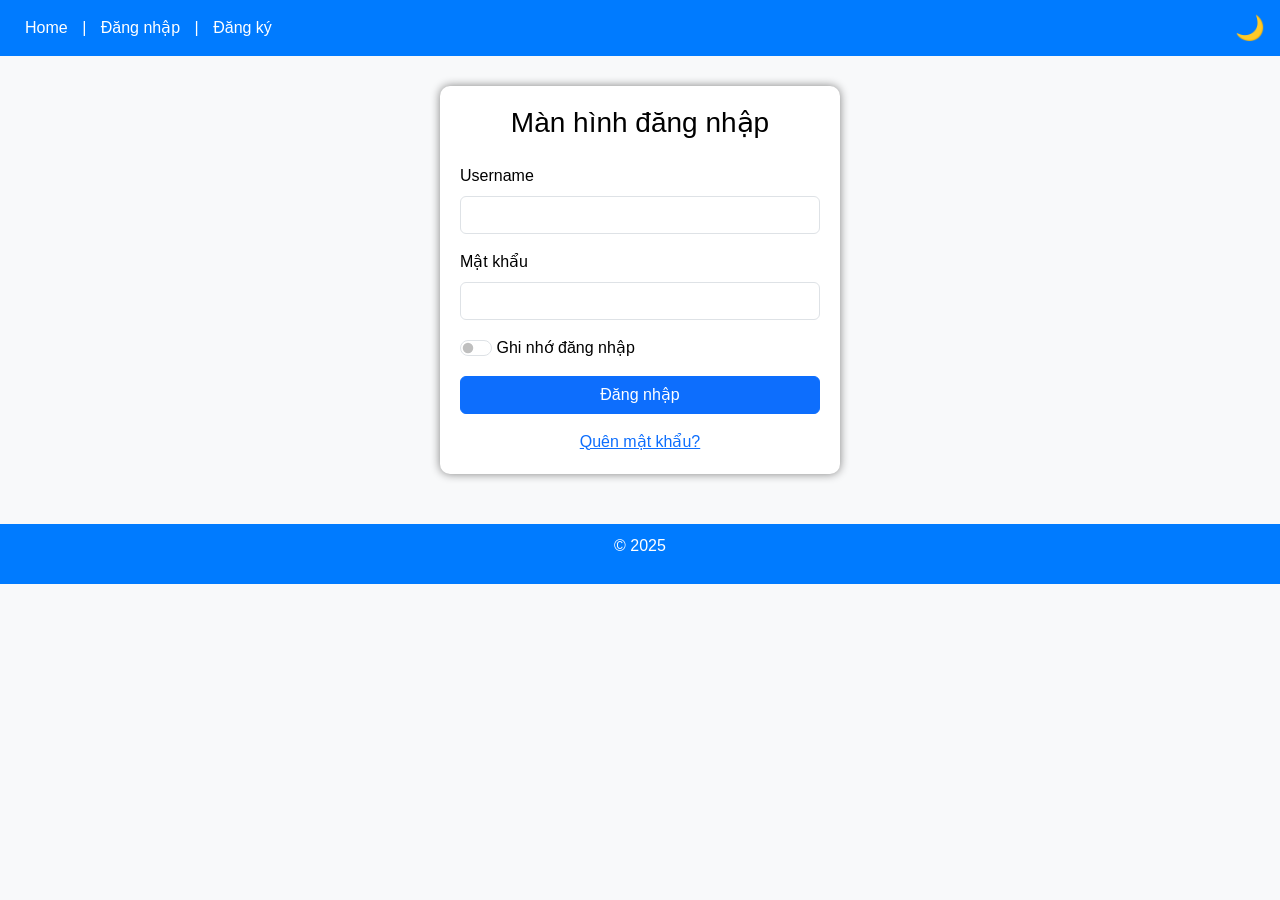
<file: public/login.html>
<!DOCTYPE html>
<html lang="vi">
<head>
    <meta charset="UTF-8">
    <meta name="viewport" content="width=device-width, initial-scale=1.0">
    <title>Đăng nhập</title>
    <link rel="stylesheet" href="https://cdn.jsdelivr.net/npm/bootstrap@5.3.0/dist/css/bootstrap.min.css">
    <script>
        function toggleDarkMode() {
            document.body.classList.toggle("dark-mode");
            document.getElementById("theme-icon").textContent = document.body.classList.contains("dark-mode") ? "☀️" : "🌙";
        }
    </script>
    <style>
        body {
            font-family: Arial, sans-serif;
            background-color: #f8f9fa;
            color: black;
            transition: background 0.3s, color 0.3s;
        }
        .dark-mode {
            background-color: #1e3a8a;
            color: white;
        }
        header {
            display: flex;
            justify-content: space-between;
            align-items: center;
            padding: 15px;
            height: 56px;
            background: #007bff;
            color: white;
        }
        nav a {
            color: white;
            text-decoration: none;
            margin: 0 10px;
        }
        #theme-icon {
            cursor: pointer;
            font-size: 24px;
        }
        .content {
            padding: 30px;
            text-align: center;
        }
        .login-box {
            max-width: 400px;
            margin: auto;
            padding: 20px;
            background: white;
            border-radius: 10px;
            box-shadow: 0px 0px 10px gray;
            transition: background 0.3s;
        }
        .dark-mode .login-box {
            background: #1e40af;
        }
        footer {
            text-align: center;
            padding: 10px;
            background: #007bff;
            color: white;
            margin-top: 20px;
        }
    </style>
</head>
<body>
    <header>
        <nav>
            <a href="index.html">Home</a> |
            <a href="login.html">Đăng nhập</a> |
            <a href="register.html">Đăng ký</a>
        </nav>
        <span id="theme-icon" onclick="toggleDarkMode()">🌙</span>
    </header>
    
    <section class="content">
        <div class="login-box">
            <h3 class="mb-4">Màn hình đăng nhập</h3>
            <form>
                <div class="mb-3 text-start">
                    <label class="form-label">Username</label>
                    <input type="text" class="form-control" required>
                </div>
                <div class="mb-3 text-start">
                    <label class="form-label">Mật khẩu</label>
                    <input type="password" class="form-control" required>
                </div>
                <div class="mb-3 form-switch text-start">
                    <input class="form-check-input" type="checkbox" id="rememberMe">
                    <label class="form-check-label" for="rememberMe">Ghi nhớ đăng nhập</label>
                </div>
                <div class="d-grid">
                    <button type="submit" class="btn btn-primary">Đăng nhập</button>
                </div>
            </form>
            <a href="#" class="d-block mt-3">Quên mật khẩu?</a>
        </div>
    </section>
    
    <footer>
        <p>© 2025</p>
    </footer>
</body>
</html>
</file>
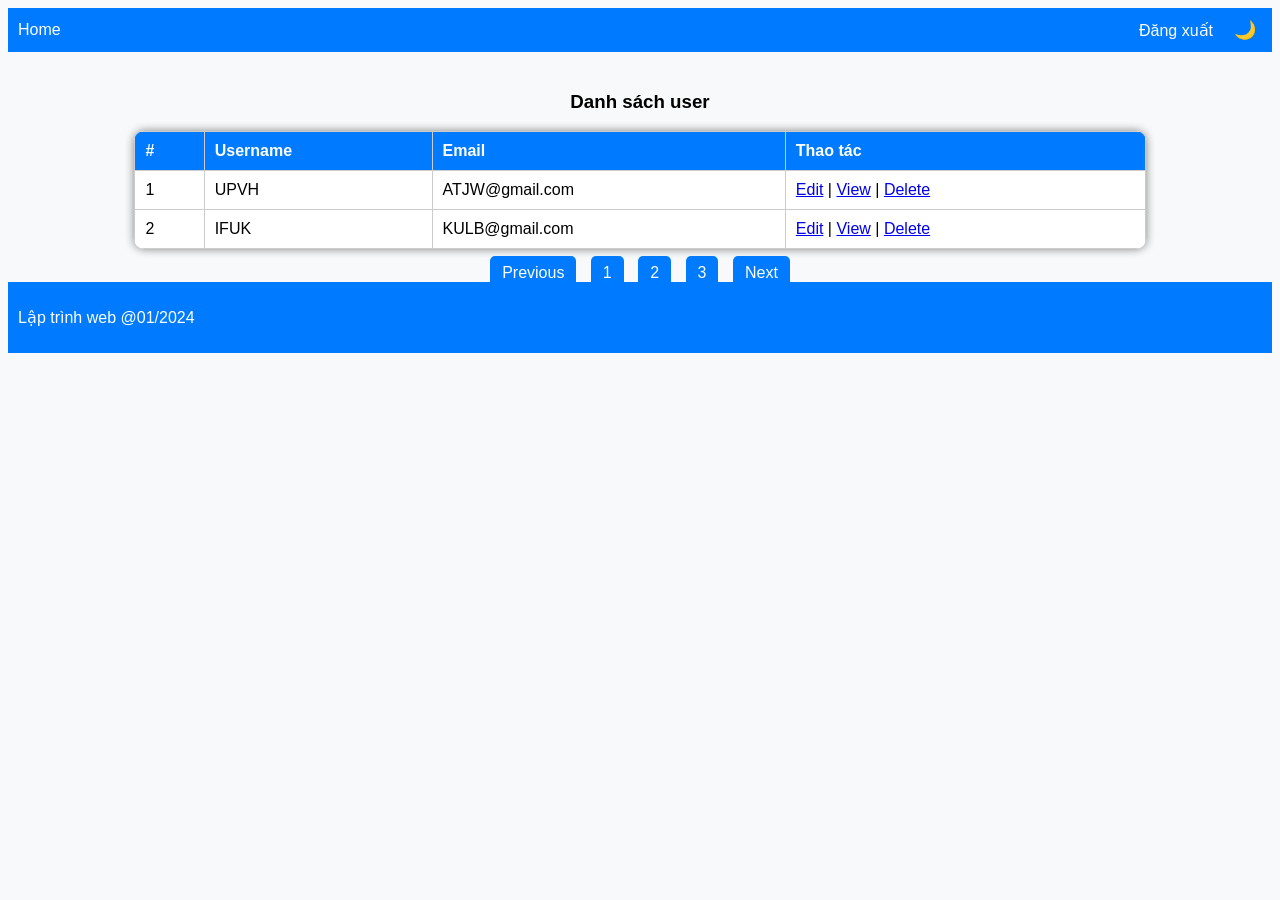
<file: public/update.html>
<!DOCTYPE html>
<html lang="vi">
<head>
    <meta charset="UTF-8">
    <meta name="viewport" content="width=device-width, initial-scale=1.0">
    <title>Danh sách user</title>
    <style>
        body {
            font-family: Arial, sans-serif;
            background-color: #f8f9fa;
            color: black;
            text-align: center;
            transition: background 0.3s, color 0.3s;
        }
        .dark-mode {
            background-color: #1e3a8a;
            color: white;
        }
        header, footer {
            background: #007bff;
            color: white;
            padding: 10px;
            display: flex;
            justify-content: space-between;
            align-items: center;
        }
        nav {
            display: flex;
            gap: 15px;
        }
        nav a {
            color: white;
            text-decoration: none;
        }
        .right-section {
            display: flex;
            gap: 15px;
            align-items: center;
        }
        #toggle-bg {
            background: none;
            border: none;
            font-size: 18px;
            cursor: pointer;
            color: white;
        }
        .container {
            display: flex;
            flex-direction: column;
            align-items: center;
            margin-top: 20px;
        }
        table {
            width: 80%;
            border-collapse: collapse;
            background: white;
            box-shadow: 0px 0px 10px gray;
            border-radius: 10px;
            overflow: hidden;
        }
        .dark-mode table {
            background: #1e40af;
            color: white;
        }
        th, td {
            padding: 10px;
            border: 1px solid #ccc;
            text-align: left;
        }
        th {
            background: #007bff;
            color: white;
        }
        .dark-mode th {
            background: #0056b3;
        }
        .pagination {
            margin-top: 15px;
        }
        .pagination a {
            padding: 8px 12px;
            margin: 0 5px;
            text-decoration: none;
            background: #007bff;
            color: white;
            border-radius: 5px;
        }
        .pagination a:hover {
            background: #0056b3;
        }
    </style>
</head>
<body>
    <header>
        <nav>
            <a href="index.html">Home</a>
        </nav>
        <div class="right-section">
            <a href="logout.html" style="color: white; text-decoration: none;">Đăng xuất</a>
            <button id="toggle-bg">🌙</button>
        </div>
    </header>
    
    <div class="container">
        <h3>Danh sách user</h3>
        <table>
            <thead>
                <tr>
                    <th>#</th>
                    <th>Username</th>
                    <th>Email</th>
                    <th>Thao tác</th>
                </tr>
            </thead>
            <tbody>
                <tr>
                    <td>1</td>
                    <td>UPVH</td>
                    <td>ATJW@gmail.com</td>
                    <td><a href="#">Edit</a> | <a href="#">View</a> | <a href="#">Delete</a></td>
                </tr>
                <tr>
                    <td>2</td>
                    <td>IFUK</td>
                    <td>KULB@gmail.com</td>
                    <td><a href="#">Edit</a> | <a href="#">View</a> | <a href="#">Delete</a></td>
                </tr>
                <!-- Add more users as needed -->
            </tbody>
        </table>
        <div class="pagination">
            <a href="#">Previous</a>
            <a href="#">1</a>
            <a href="#">2</a>
            <a href="#">3</a>
            <a href="#">Next</a>
        </div>
    </div>
    
    <footer>
        <p>Lập trình web @01/2024</p>
    </footer>

    <script>
        document.getElementById('toggle-bg').addEventListener('click', function() {
            document.body.classList.toggle('dark-mode');
            this.textContent = document.body.classList.contains('dark-mode') ? '☀️' : '🌙';
        });
    </script>
</body>
</html>
</file>
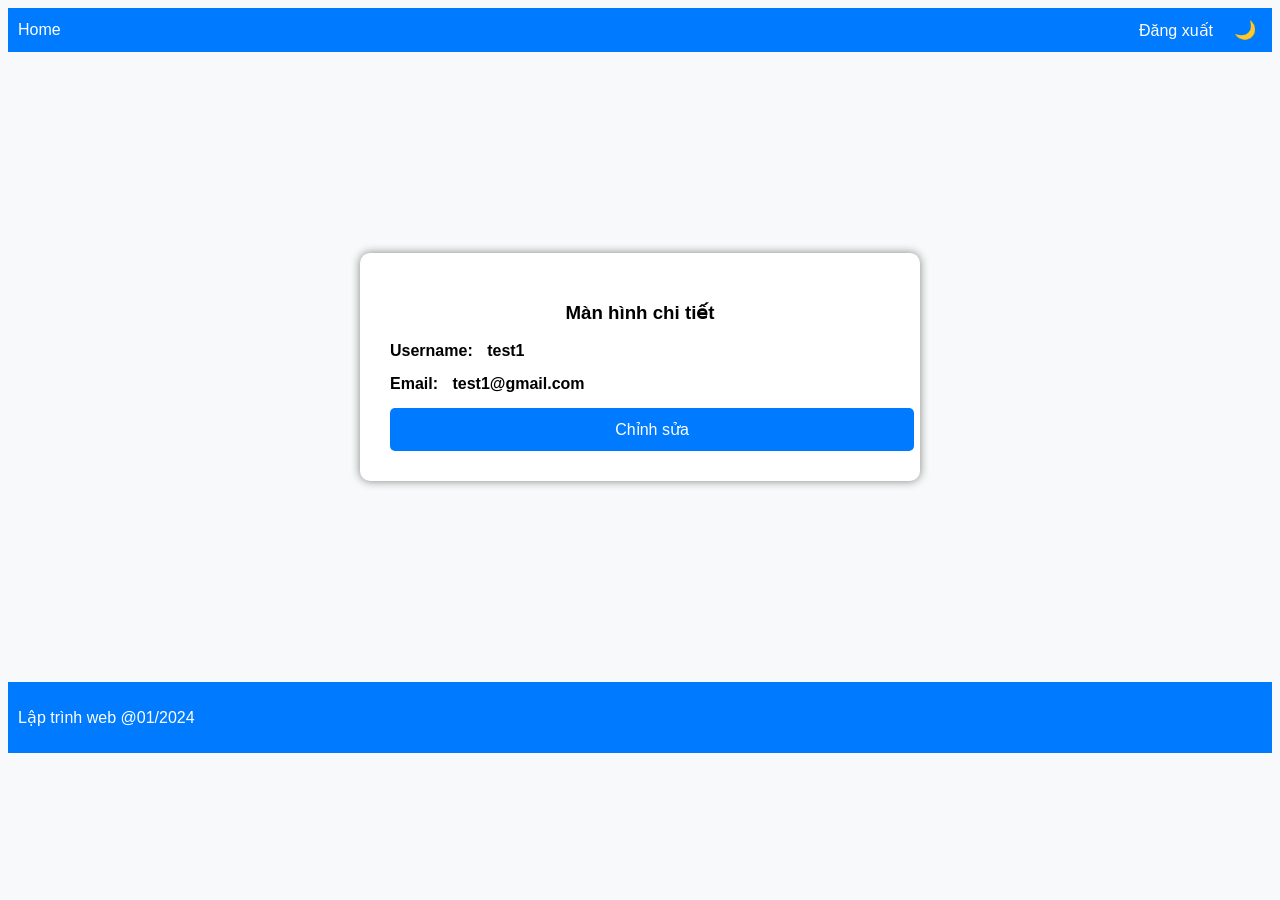
<file: public/view.html>
<!DOCTYPE html>
<html lang="vi">
<head>
    <meta charset="UTF-8">
    <meta name="viewport" content="width=device-width, initial-scale=1.0">
    <title>Cập nhật thông tin</title>
    <style>
        body {
            font-family: Arial, sans-serif;
            background-color: #f8f9fa;
            color: black;
            text-align: center;
            transition: background 0.3s, color 0.3s;
        }
        .dark-mode {
            background-color: #1e3a8a;
            color: white;
        }
        header, footer {
            background: #007bff;
            color: white;
            padding: 10px;
            display: flex;
            justify-content: space-between;
            align-items: center;
        }
        nav {
            display: flex;
            gap: 15px;
        }
        nav a {
            color: white;
            text-decoration: none;
        }
        .right-section {
            display: flex;
            gap: 15px;
            align-items: center;
        }
        #toggle-bg {
            background: none;
            border: none;
            font-size: 18px;
            cursor: pointer;
            color: white;
        }
        .container {
            display: flex;
            justify-content: center;
            align-items: center;
            height: 70vh;
        }
        .info-box {
            background: white;
            padding: 30px;
            border-radius: 10px;
            box-shadow: 0px 0px 10px gray;
            max-width: 500px;
            width: 100%;
            text-align: left;
        }
        .dark-mode .info-box {
            background: #1e40af;
            color: white;
        }
        .info-box h3 {
            text-align: center;
        }
        .info-group {
            margin-bottom: 15px;
        }
        .info-group label {
            font-weight: bold;
        }
        .info-group span {
            margin-left: 10px;
            font-weight: bold;
        }
        .btn {
            display: block;
            width: 100%;
            padding: 12px;
            background: #007bff;
            color: white;
            border: none;
            border-radius: 5px;
            text-align: center;
            text-decoration: none;
            margin-top: 15px;
            font-size: 16px;
        }
        .btn:hover {
            background: #0056b3;
        }
    </style>
</head>
<body>
    <header>
        <nav>
            <a href="index.html">Home</a>
        </nav>
        <div class="right-section">
            <a href="logout.html" style="color: white; text-decoration: none;">Đăng xuất</a>
            <button id="toggle-bg">🌙</button>
        </div>
    </header>
    
    <div class="container">
        <div class="info-box">
            <h3>Màn hình chi tiết</h3>
            <div class="info-group">
                <label>Username:</label>
                <span>test1</span>
            </div>
            <div class="info-group">
                <label>Email:</label>
                <span>test1@gmail.com</span>
            </div>
            <a href="#" class="btn">Chỉnh sửa</a>
        </div>
    </div>
    
    <footer>
        <p>Lập trình web @01/2024</p>
    </footer>

    <script>
        document.getElementById('toggle-bg').addEventListener('click', function() {
            document.body.classList.toggle('dark-mode');
            this.textContent = document.body.classList.contains('dark-mode') ? '☀️' : '🌙';
        });
    </script>
</body>
</html>
</file>
